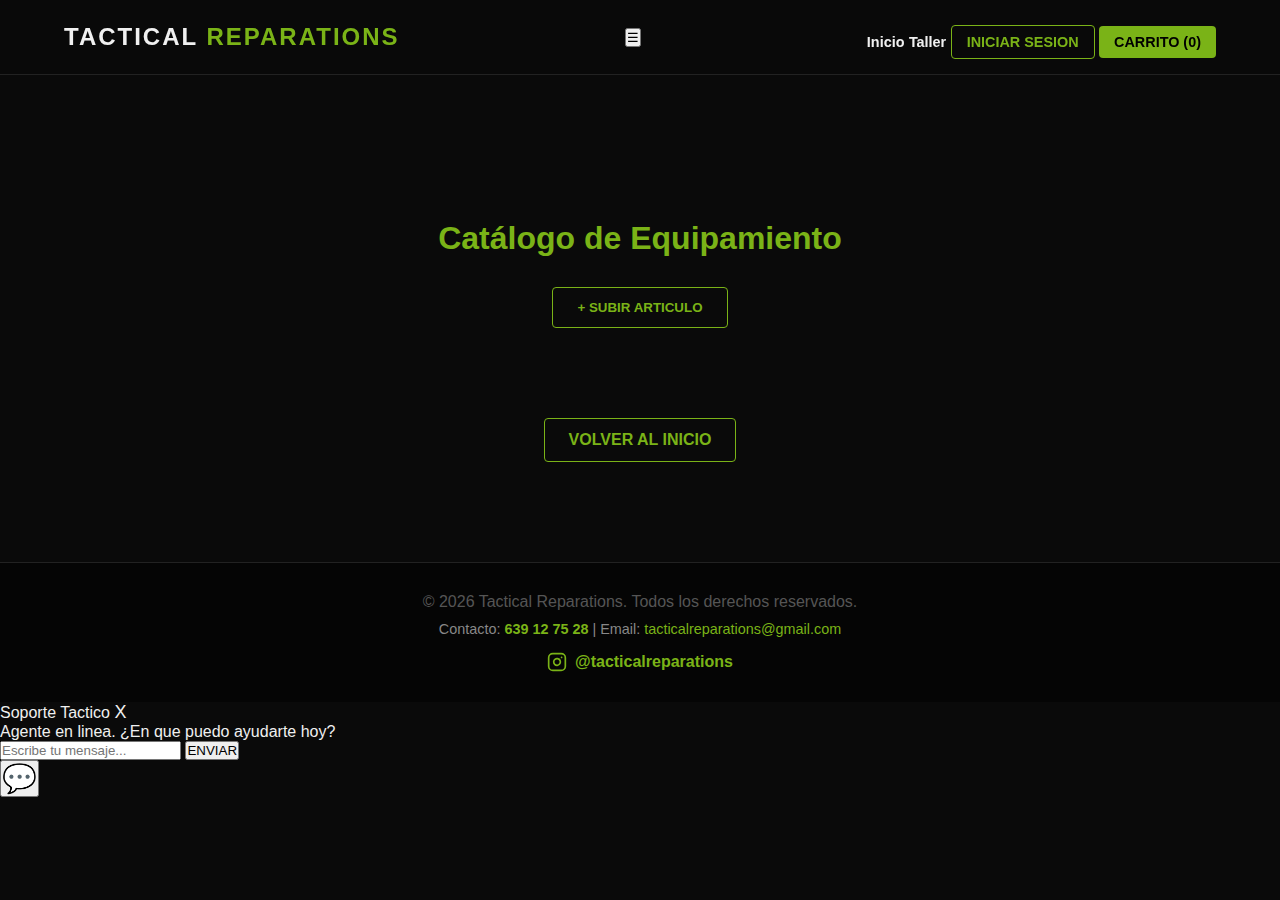
<file: marketplace.html>
<!DOCTYPE html>
<html lang="es">
<head>
    <meta charset="UTF-8">
    <meta name="viewport" content="width=device-width, initial-scale=1.0, maximum-scale=5.0">
    <meta http-equiv="X-UA-Compatible" content="IE=edge">
    <title>Mercado Completo - Tactical Reparations</title>
    <link rel="stylesheet" href="styles.css">
</head>
<body>

    <div id="custom-alert" class="overlay">
        <div class="popup-box" style="max-width: 400px; padding: 30px;">
            <h3 style="color: var(--primary-color); margin-bottom: 15px; font-size: 1.3rem;" data-i18n="alertTitle">Soporte Tactico</h3>
            <p id="custom-alert-message" style="color: #fff; margin-bottom: 20px; font-size: 1rem; line-height: 1.4;"></p>
            <button id="btn-close-alert" class="btn-primary" data-i18n="alertBtn">ENTENDIDO</button>
        </div>
    </div>

    <div id="login-popup" class="overlay">
        <div class="popup-box">
            <div class="logo-text clickable-logo">TACTICAL <span>REPARATIONS</span></div>
            <div id="login-form-container">
                <h2 style="margin-top: 10px;" data-i18n="loginTitle">Acceso Restringido</h2>
                <input type="text" id="username" placeholder="Usuario" data-i18n-placeholder="userHolder" class="input-field">
                <input type="password" id="password" placeholder="Contraseña" data-i18n-placeholder="passHolder" class="input-field">
                <button id="btn-login" class="btn-primary" data-i18n="loginBtn">Iniciar Sesion</button>
                <button class="btn-secondary btn-close-popup" style="width: 100%;" data-i18n="cancelBtn">Cancelar</button>
                <p style="margin-top: 15px; font-size: 0.9rem; color: var(--text-muted);"><span data-i18n="noAccount">¿No tienes cuenta?</span> <a href="#" id="link-to-register-start" style="color: var(--primary-color);" data-i18n="registerHere">Registrate aqui</a></p>
                <p style="margin-top: 5px; font-size: 0.9rem;"><a href="#" id="link-forgot-pass" style="color: var(--primary-color);" data-i18n="forgotPass">¿Has olvidado tu contraseña?</a></p>
            </div>
            <div id="forgot-form-container" style="display: none;">
                <h2 style="margin-top: 10px;" data-i18n="forgotTitle">Recuperar Contraseña</h2>
                <input type="text" id="forgot-username" placeholder="Usuario" data-i18n-placeholder="forgotUserHolder" class="input-field">
                <input type="email" id="forgot-email" placeholder="Email de registro" data-i18n-placeholder="forgotEmailHolder" class="input-field">
                <input type="password" id="forgot-new-pass" placeholder="Nueva Contraseña" data-i18n-placeholder="forgotNewPassHolder" class="input-field">
                <button id="btn-reset-pass" class="btn-primary" data-i18n="resetBtn">Cambiar Contraseña</button>
                <button class="btn-secondary btn-close-popup" style="width: 100%;" data-i18n="cancelBtn">Cancelar</button>
                <p style="margin-top: 15px; font-size: 0.9rem;"><a href="#" id="link-back-login" style="color: var(--primary-color);" data-i18n="backLogin">Volver a Iniciar Sesion</a></p>
            </div>
            <div id="register-form-container" style="display: none;">
                <h2 style="margin-top: 10px;" data-i18n="registerTitle">Nuevo Recluta</h2>
                <input type="text" id="reg-username" placeholder="Usuario" data-i18n-placeholder="userHolder" class="input-field">
                <input type="email" id="reg-email" placeholder="Email (Obligatorio)" data-i18n-placeholder="emailHolder" class="input-field" required>
                <input type="password" id="reg-password" placeholder="Contraseña" data-i18n-placeholder="passHolder" class="input-field">
                <button id="btn-register" class="btn-primary" data-i18n="registerBtn">Registrar Cuenta</button>
                <button class="btn-secondary btn-close-popup" style="width: 100%;" data-i18n="cancelBtn">Cancelar</button>
                <p style="margin-top: 15px; font-size: 0.9rem; color: var(--text-muted);"><span data-i18n="hasAccount">¿Ya tienes cuenta?</span> <a href="#" id="link-to-login" style="color: var(--primary-color);" data-i18n="loginBtn">Iniciar Sesion</a></p>
            </div>
        </div>
    </div>

    <div id="account-benefits-popup" class="overlay">
        <div class="popup-box">
            <h2 data-i18n="benefitsTitle">Ventajas de Unirte</h2>
            <ul style="text-align: left; color: var(--text-muted); margin-bottom: 20px; padding-left: 20px;">
                <li data-i18n="benefit1" style="margin-bottom: 10px;">Vender tus propios articulos en el Mercado.</li>
                <li data-i18n="benefit2" style="margin-bottom: 10px;">Comprar equipamiento exclusivo.</li>
                <li data-i18n="benefit3" style="margin-bottom: 10px;">Subir fotos de tus modificaciones a la Galeria.</li>
                <li data-i18n="benefit4" style="margin-bottom: 10px;">Acceso a descuentos exclusivos.</li>
                <li data-i18n="benefit5" style="margin-bottom: 10px; color: var(--primary-color);">Bono exclusivo del 20% de bienvenida en tu primera compra.</li>
            </ul>
            <button id="btn-continue-register" class="btn-primary" data-i18n="continueRegisterBtn">Continuar al Registro</button>
            <button class="btn-secondary btn-close-popup" style="width: 100%;" data-i18n="cancelBtn">Cancelar</button>
        </div>
    </div>

    <div id="edit-profile-popup" class="overlay">
        <div class="popup-box">
            <h2 data-i18n="profileTitle">Editar Perfil</h2>
            <p style="font-size: 0.9rem; color: var(--text-muted);" data-i18n="profileDesc">Actualiza tus credenciales.</p>
            <label style="display:block; text-align:left; color:var(--primary-color); margin-bottom:5px;" data-i18n="newEmailLabel">Nuevo Email:</label>
            <input type="email" id="edit-email" class="input-field">
            <label style="display:block; text-align:left; color:var(--primary-color); margin-bottom:5px;" data-i18n="newPassLabel">Nueva Contraseña (Opcional):</label>
            <input type="password" id="edit-new-pass" class="input-field">
            <hr style="border: 0; border-top: 1px solid #333; margin: 20px 0;">
            <label style="display:block; text-align:left; color:#ff4c4c; margin-bottom:5px;" data-i18n="currentPassLabel">* Contraseña ACTUAL (Requerida):</label>
            <input type="password" id="edit-current-pass" class="input-field" style="border-color: #ff4c4c;">
            <button id="btn-save-profile" class="btn-primary" data-i18n="saveChanges">Guardar Cambios</button>
            <button class="btn-secondary btn-close-popup" style="width: 100%;" data-i18n="cancelBtn">Cancelar</button>
        </div>
    </div>

    <div id="discounts-popup" class="overlay">
        <div class="popup-box">
            <h2 data-i18n="discountsMenu" style="margin-bottom: 5px;">Mis Descuentos</h2>
            <p style="color: var(--text-muted); font-size: 0.9rem; margin-bottom: 20px;" data-i18n="discountsSubtitle">Aumenta tu nivel realizando compras.</p>
            <div id="user-discounts-container" style="background: #111; padding: 20px; border-radius: 6px; border: 1px solid #333; text-align: left; line-height: 1.6; margin-bottom: 20px;"></div>
            <button class="btn-secondary btn-close-popup" style="width: 100%;" data-i18n="closeBtn">Cerrar</button>
        </div>
    </div>

    <div id="history-popup" class="overlay">
        <div class="popup-box modal-box">
            <h2 data-i18n="historyMenu" style="margin-bottom: 5px;">Historial</h2>
            <p style="color: var(--text-muted); font-size: 0.9rem; margin-bottom: 20px;" data-i18n="historyDesc">Tus operaciones en Tactical Reparations.</p>
            <h3 style="color:var(--primary-color); border-bottom: 1px solid #333; padding-bottom:5px; margin-bottom: 10px;" data-i18n="historyMyPurchases">Mis Compras</h3>
            <div id="history-purchases" style="background: #111; padding: 15px; border-radius: 4px; color: var(--text-main); font-size: 0.9rem; max-height: 200px; overflow-y: auto; margin-bottom: 20px;"></div>
            <h3 style="color:var(--primary-color); border-bottom: 1px solid #333; padding-bottom:5px; margin-bottom: 10px;" data-i18n="historyMySales">Mis Ventas (Mercado)</h3>
            <div id="history-sales" style="background: #111; padding: 15px; border-radius: 4px; color: var(--text-main); font-size: 0.9rem; max-height: 200px; overflow-y: auto; margin-bottom: 20px;"></div>
            <button class="btn-secondary btn-close-popup" style="width: 100%;" data-i18n="closeBtn">Cerrar</button>
        </div>
    </div>

    <div id="config-popup" class="overlay">
        <div class="popup-box">
            <h2 data-i18n="configTitle">Configuracion</h2>
            <p data-i18n="configDesc">Selecciona el idioma de la interfaz.</p>
            <select id="language-selector" class="input-field" style="cursor: pointer; text-align: center;">
                <option value="es">Español (ES)</option>
                <option value="en">English (EN)</option>
            </select>
            <button id="btn-save-config" class="btn-primary" data-i18n="applyBtn">Aplicar</button>
            <button class="btn-secondary btn-close-popup" style="width: 100%;" data-i18n="closeBtn">Cerrar</button>
        </div>
    </div>

    <div id="upload-item-popup" class="overlay">
        <div class="popup-box">
            <h2 data-i18n="uploadItemTitle">Añadir al Mercado</h2>
            <input type="text" id="new-item-name" placeholder="Nombre" data-i18n-placeholder="itemNameHolder" class="input-field">
            <input type="text" id="new-item-type" placeholder="Categoría" data-i18n-placeholder="itemCatHolder" class="input-field">
            <input type="number" id="new-item-price" placeholder="Precio (€)" data-i18n-placeholder="itemPriceHolder" class="input-field">
            <input type="text" id="new-item-img" placeholder="URL Imagen" data-i18n-placeholder="itemImgHolder" class="input-field">
            <textarea id="new-item-desc" placeholder="Descripción del artículo..." data-i18n-placeholder="itemDescHolder" class="input-field" style="resize: vertical; min-height: 80px;"></textarea>
            <button id="btn-submit-item" class="btn-primary" data-i18n="publishBtn">Publicar</button>
            <button class="btn-secondary btn-close-popup" style="width: 100%;" data-i18n="cancelBtn">Cancelar</button>
        </div>
    </div>

    <div id="cart-popup" class="overlay">
        <div class="popup-box modal-box" style="max-width: 600px;">
            <h2 data-i18n="cartTitle">Carrito</h2>
            <div id="cart-items-container" style="max-height: 200px; overflow-y: auto; text-align: left; margin: 15px 0;"></div>
            <div id="discount-section" style="display: flex; gap: 10px; margin-bottom: 15px;">
                <input type="text" id="discount-code" placeholder="Codigo de descuento" data-i18n-placeholder="discountPlaceholder" class="input-field" style="margin-bottom: 0;">
                <button id="btn-apply-discount" class="btn-secondary" style="margin-top: 0; padding: 10px 20px;" data-i18n="applyCodeBtn">Aplicar</button>
            </div>
            <div style="text-align: right; font-size: 1.3rem; margin-bottom: 20px; border-top: 1px solid #333; padding-top: 10px;">
                <span data-i18n="cartTotalLabel">Total:</span> <span id="cart-total-price" style="color: var(--primary-color); font-weight: bold; transition: all 0.3s;">0€</span>
                <span id="cart-discounted-price" style="color: #ff4c4c; font-weight: bold; margin-left:10px; display:none;">0€</span>
            </div>
            <div id="payment-section" style="text-align: left; margin-bottom: 20px; display: none;">
                <h4 style="margin-bottom: 10px; color: var(--text-main);" data-i18n="payMethod">Metodo de Pago:</h4>
                <select id="payment-method" class="input-field">
                    <option value="tarjeta" data-i18n="payOptCard">Tarjeta de Credito/Debito</option>
                    <option value="paypal" data-i18n="payOptPayPal">PayPal</option>
                    <option value="cripto" data-i18n="payOptCrypto">Criptomonedas</option>
                </select>
                <div id="card-details" style="display: block; margin-top: 10px;">
                    <input type="text" id="card-num" placeholder="Numero Tarjeta (12 digitos)" data-i18n-placeholder="cardNum" class="input-field" maxlength="14">
                    <div style="display: flex; gap: 10px;">
                        <input type="text" id="card-date" placeholder="MM/AA" class="input-field" style="width: 50%;" maxlength="5">
                        <input type="password" id="card-cvc" placeholder="CVC" class="input-field" style="width: 50%;" maxlength="3">
                    </div>
                </div>
                <div id="paypal-details" style="display: none; margin-top: 10px;">
                    <input type="email" id="paypal-email" placeholder="Email de PayPal asociado" data-i18n-placeholder="paypalHolder" class="input-field">
                </div>
                <div id="cripto-details" style="display: none; margin-top: 10px;">
                    <input type="text" id="cripto-wallet" placeholder="Direccion de tu Wallet (BTC/ETH)" data-i18n-placeholder="cryptoHolder" class="input-field">
                </div>
            </div>
            <button id="btn-checkout" class="btn-primary" style="display: none; margin-bottom: 10px;" data-i18n="checkoutBtn">Confirmar Transaccion</button>
            <button class="btn-secondary btn-close-popup" data-i18n="continueBtn" style="width: 100%;">Seguir Comprando</button>
        </div>
    </div>

    <div id="main-content" style="display: block;">
        
        <header>
            <div class="container header-content">
                <div class="logo-text clickable-logo" style="cursor: pointer;">TACTICAL <span>REPARATIONS</span></div>
                <button id="mobile-menu-btn" class="menu-toggle">☰</button>
                <nav id="nav-menu" class="nav-menu">
                    <a href="index.html" class="nav-link" data-i18n="navHome">Inicio</a>
                    <a href="index.html#reparacion" class="nav-link" data-i18n="navRepair">Taller</a>
                    <button id="btn-nav-login" class="btn-secondary" style="padding: 8px 15px; font-size: 0.9rem;" data-i18n="loginBtn">Iniciar Sesion</button>
                    
                    <div id="user-controls" style="display: none; position: relative;" class="user-controls">
                        <button id="btn-user-menu-trigger" class="btn-secondary" style="padding: 8px 15px; font-size: 0.9rem; border-color: var(--primary-color); color: var(--primary-color);">Agente</button>
                        <div id="user-dropdown-content" class="dropdown-content">
                            <a href="index.html" id="btn-menu-profile" data-i18n="profileBtn">Mi Perfil</a>
                            <a href="#" id="btn-menu-history" data-i18n="historyMenu">Historial</a>
                            <a href="#" id="btn-menu-discounts" data-i18n="discountsMenu">Mis Descuentos</a>
                            <a href="#" id="btn-menu-logout" style="color: #ff4c4c;" data-i18n="logoutBtn">Cerrar Sesion</a>
                        </div>
                    </div>
                    
                    <button id="btn-open-cart" class="btn-secondary" style="padding: 8px 15px; font-size: 0.9rem; background: var(--primary-color); color: #000; border: none;">
                        <span data-i18n="cartTitle">Carrito</span> (<span id="cart-count" style="font-weight: bold;">0</span>)
                    </button>
                </nav>
            </div>
        </header>

        <div class="container main-sections-container" style="padding-top: 120px;">
            <section id="mercado-full">
                <h1 data-i18n="marketTitle" style="color:var(--primary-color); margin-bottom: 20px;">Catálogo Completo de Equipamiento</h1>
                
                <div class="controls" style="margin-bottom: 30px; display: flex; justify-content: center;">
                    <button class="btn-secondary" id="btn-open-upload-item" data-i18n="uploadItemBtn">+ Subir Articulo</button>
                </div>
                
                <div class="grid" id="productos-db-full"></div>
                
                <div style="margin-top: 40px;">
                    <a href="index.html" class="btn-secondary" style="display:inline-block; width:auto; text-decoration: none;" data-i18n="claimBack">Volver al Inicio</a>
                </div>
            </section>
        </div>
        
        <footer>
            <div class="container">
                <p data-i18n="copyrightText">&copy; 2026 Tactical Reparations. Todos los derechos reservados.</p>
                <p style="margin-top: 10px; font-size: 0.9rem; color: var(--text-muted);">
                    <span data-i18n="footerContact">Contacto:</span> <span style="color: var(--primary-color); font-weight: bold;">639 12 75 28</span> | Email: <a href="mailto:tacticalreparations@gmail.com" style="color: var(--primary-color); text-decoration: none;">tacticalreparations@gmail.com</a>
                </p>
                <div style="margin-top: 15px; display: flex; justify-content: center; align-items: center; gap: 8px;">
                    <svg width="20" height="20" viewBox="0 0 24 24" fill="none" stroke="var(--primary-color)" stroke-width="2" stroke-linecap="round" stroke-linejoin="round">
                        <rect x="2" y="2" width="20" height="20" rx="5" ry="5"></rect>
                        <path d="M16 11.37A4 4 0 1 1 12.63 8 4 4 0 0 1 16 11.37z"></path>
                        <line x1="17.5" y1="6.5" x2="17.51" y2="6.5"></line>
                    </svg>
                    <a href="https://instagram.com/tacticalreparations" target="_blank" style="color: var(--primary-color); text-decoration: none; font-weight: bold;">@tacticalreparations</a>
                </div>
            </div>
        </footer>

    </div>

    <div id="tactical-chat-widget">
        <div id="chat-window">
            <div id="chat-header">
                <span id="chat-title" data-i18n="chatTitle">Soporte Tactico</span>
                <span id="close-chat" style="cursor:pointer; font-size:18px;">X</span>
            </div>
            <div id="chat-messages">
                <div class="msg-bot" id="chat-welcome" data-i18n="chatWelcome">Agente en linea. ¿En que puedo ayudarte hoy?</div>
            </div>
            <div id="chat-input-area">
                <input type="text" id="chat-input" placeholder="..." data-i18n-placeholder="chatInput">
                <button id="chat-send" data-i18n="chatSendBtn">ENVIAR</button>
            </div>
        </div>
        <button id="chat-toggle" style="font-size: 28px;">💬</button>
    </div>

    <script src="script.js"></script> 
</body>
</html>
</file>
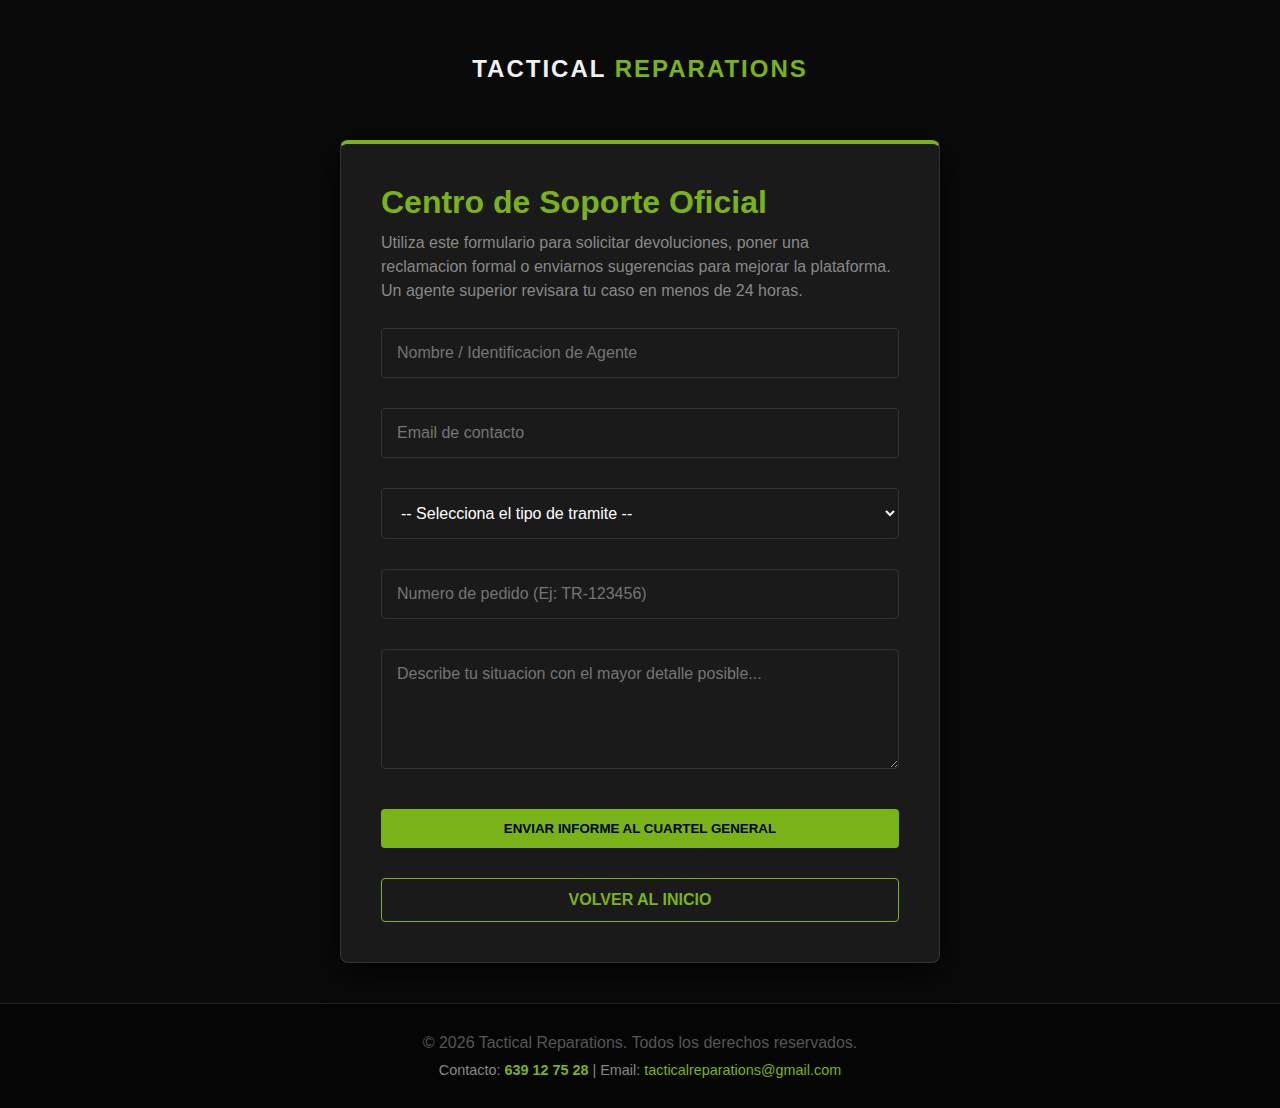
<file: reclamaciones.html>
<!DOCTYPE html>
<html lang="es">
<head>
    <meta charset="UTF-8">
    <meta name="viewport" content="width=device-width, initial-scale=1.0">
    <title>Soporte y Reclamaciones - Tactical Reparations</title>
    <link rel="stylesheet" href="styles.css">
    <style>
        .claims-container { min-height: 100vh; display: flex; flex-direction: column; align-items: center; justify-content: center; padding: 140px 20px 40px 20px; }
        .claims-box { background: var(--bg-panel); padding: 40px; border: 1px solid #333; border-radius: 8px; max-width: 600px; width: 100%; border-top: 4px solid var(--primary-color); box-shadow: 0 10px 30px rgba(0,0,0,0.8); }
        .claims-box h1 { margin-bottom: 10px; color: var(--primary-color); }
        .claims-box p { color: var(--text-muted); margin-bottom: 25px; line-height: 1.5; }
    </style>
</head>
<body>

    <div id="custom-alert" class="overlay">
        <div class="popup-box" style="max-width: 400px; padding: 30px; border-top: 4px solid var(--primary-color);">
            <h3 style="color: var(--primary-color); margin-bottom: 15px; font-size: 1.3rem;" data-i18n="alertTitle">Soporte Táctico</h3>
            <p id="custom-alert-message" style="color: #fff; margin-bottom: 20px; font-size: 1rem; line-height: 1.4;"></p>
            <button id="btn-close-alert" class="btn-primary" data-i18n="alertBtn">ENTENDIDO</button>
        </div>
    </div>

    <header style="position: absolute; top: 40px; background: transparent; border: none; width: 100%;">
        <div class="container header-content" style="justify-content: center;">
            <div class="logo-text">TACTICAL <span>REPARATIONS</span></div>
        </div>
    </header>

    <div class="claims-container">
        <div class="claims-box">
            <h1 data-i18n="claimsTitle">Centro de Soporte Oficial</h1>
            <p data-i18n="claimsDesc">Utiliza este formulario para solicitar devoluciones, poner una reclamacion formal o enviarnos sugerencias para mejorar la plataforma. Un agente superior revisara tu caso en menos de 24 horas.</p>
            
            <form class="tactical-form" id="form-reclamaciones" style="margin-top: 0;">
                <input type="text" id="claim-name" placeholder="Nombre / Identificacion de Agente" data-i18n-placeholder="claimName" class="input-field" required>
                <input type="email" id="claim-email" placeholder="Email de contacto" data-i18n-placeholder="claimEmail" class="input-field" required>
                
                <select id="claim-type" class="input-field" required>
                    <option value="" disabled selected data-i18n="claimOpt0">-- Selecciona el tipo de tramite --</option>
                    <option value="devolucion" data-i18n="claimOpt1">Solicitud de Devolucion</option>
                    <option value="reclamacion" data-i18n="claimOpt2">Reclamacion / Queja</option>
                    <option value="sugerencia" data-i18n="claimOpt3">Sugerencia de Mejora</option>
                    <option value="otro" data-i18n="claimOpt4">Otro problema tecnico</option>
                </select>
                
                <input type="text" id="claim-order" placeholder="Numero de pedido (Ej: TR-123456)" data-i18n-placeholder="claimOrder" class="input-field">
                
                <textarea id="claim-message" placeholder="Describe tu situacion con el mayor detalle posible..." data-i18n-placeholder="claimMessage" class="input-field" required style="min-height: 120px;"></textarea>
                
                <button type="submit" class="btn-primary" style="margin-top: 10px;" data-i18n="claimSend">Enviar Informe al Cuartel General</button>
                <a href="index.html" class="btn-secondary" style="display: block; text-align: center; text-decoration: none; margin-top: 15px;" data-i18n="claimBack">Volver al Inicio</a>
            </form>
        </div>
    </div>

    <footer style="margin-top: auto; width: 100%;">
        <div class="container" style="text-align: center;">
            <p data-i18n="copyrightText">&copy; 2026 Tactical Reparations. Todos los derechos reservados.</p>
            <p style="margin-top: 10px; font-size: 0.9rem; color: var(--text-muted);">
                <span data-i18n="footerContact">Contacto:</span> <span style="color: var(--primary-color); font-weight: bold;">639 12 75 28</span> | Email: <a href="mailto:tacticalreparations@gmail.com" style="color: var(--primary-color); text-decoration: none;">tacticalreparations@gmail.com</a>
            </p>
        </div>
    </footer>

    <script>
        // TRADUCTOR DE LA PÁGINA DE RECLAMACIONES
        const currentLang = localStorage.getItem("tactical_lang") || "es";
        const translations = {
            es: {
                claimsTitle: "Centro de Soporte Oficial", claimsDesc: "Utiliza este formulario para solicitar devoluciones, poner una reclamacion formal o enviarnos sugerencias para mejorar la plataforma. Un agente superior revisara tu caso en menos de 24 horas.", claimOpt0: "-- Selecciona el tipo de tramite --", claimOpt1: "Solicitud de Devolucion", claimOpt2: "Reclamacion / Queja", claimOpt3: "Sugerencia de Mejora", claimOpt4: "Otro problema tecnico", claimSend: "Enviar Informe al Cuartel General", claimBack: "Volver al Inicio", footerContact: "Contacto:", alertTitle: "Soporte Táctico", alertBtn: "ENTENDIDO",
                claimName: "Nombre / Identificacion de Agente", claimEmail: "Email de contacto", claimOrder: "Numero de pedido (Ej: TR-123456)", claimMessage: "Describe tu situacion con el mayor detalle posible...", successMsg: "Formulario enviado con exito. El equipo de Tactical Reparations se pondra en contacto contigo pronto.", copyrightText: "© 2026 Tactical Reparations. Todos los derechos reservados."
            },
            en: {
                claimsTitle: "Official Support Center", claimsDesc: "Use this form to request returns, file a formal complaint, or send us suggestions to improve the platform. A senior agent will review your case in less than 24 hours.", claimOpt0: "-- Select request type --", claimOpt1: "Return Request", claimOpt2: "Complaint / Claim", claimOpt3: "Improvement Suggestion", claimOpt4: "Other technical issue", claimSend: "Send Report to HQ", claimBack: "Back to Home", footerContact: "Contact:", alertTitle: "Tactical Support", alertBtn: "UNDERSTOOD",
                claimName: "Name / Agent ID", claimEmail: "Contact Email", claimOrder: "Order Number (e.g. TR-123456)", claimMessage: "Describe your situation in as much detail as possible...", successMsg: "Form successfully submitted. The Tactical Reparations team will contact you shortly.", copyrightText: "© 2026 Tactical Reparations. All rights reserved."
            }
        };

        const applyLanguage = () => {
            document.querySelectorAll("[data-i18n]").forEach(el => {
                const key = el.getAttribute("data-i18n");
                if(translations[currentLang][key]) el.textContent = translations[currentLang][key];
            });
            document.querySelectorAll("[data-i18n-placeholder]").forEach(el => {
                const key = el.getAttribute("data-i18n-placeholder");
                if(translations[currentLang][key]) el.placeholder = translations[currentLang][key];
            });
        };
        applyLanguage();

        // SISTEMA DE ALERTAS PERSONALIZADO
        const showAlert = (msg, callback) => {
            document.getElementById("custom-alert-message").textContent = msg;
            const alertBox = document.getElementById("custom-alert");
            alertBox.classList.add("active");
            
            const closeBtn = document.getElementById("btn-close-alert");
            const newCloseBtn = closeBtn.cloneNode(true);
            closeBtn.parentNode.replaceChild(newCloseBtn, closeBtn);
            
            newCloseBtn.addEventListener("click", () => {
                alertBox.classList.remove("active");
                if(callback) callback();
            });
        };

        document.getElementById("form-reclamaciones").addEventListener("submit", (e) => {
            e.preventDefault();
            const msg = translations[currentLang].successMsg;
            showAlert(msg, () => {
                window.location.href = "index.html#reparacion"; 
            });
        });
    </script>
</body>
</html>
</file>
<file: styles.css>
:root {
    --bg-dark: #0a0a0a;
    --bg-panel: #1a1a1a;
    --primary-color: #7ab317; 
    --text-main: #f0f0f0;
    --text-muted: #888888;
}

* { margin: 0; padding: 0; box-sizing: border-box; font-family: 'Segoe UI', Tahoma, sans-serif; scroll-behavior: smooth; }

body { background-color: var(--bg-dark); color: var(--text-main); overflow-x: hidden; }

.container { width: 90%; max-width: 1200px; margin: 0 auto; }
.main-sections-container { padding-bottom: 50px; }

.logo-text { font-size: 24px; font-weight: 900; letter-spacing: 2px; color: var(--text-main); }
.logo-text span { color: var(--primary-color); }

.overlay { position: fixed; top: 0; left: 0; width: 100%; height: 100%; background: rgba(0, 0, 0, 0.9); display: flex; justify-content: center; align-items: center; z-index: 1000; opacity: 0; pointer-events: none; transition: opacity 0.3s ease; }
.overlay.active { opacity: 1; pointer-events: all; }

.popup-box { background: var(--bg-panel); padding: 40px; border: 1px solid #333; border-radius: 8px; text-align: center; max-width: 450px; border-top: 4px solid var(--primary-color); margin: 0 20px; width: 100%; }
.popup-box h2 { margin-bottom: 15px; }
.popup-box p { margin-bottom: 20px; color: var(--text-muted); line-height: 1.5; }

#privacy-popup .modal-box, #cart-popup .modal-box { max-width: 800px; max-height: 80vh; overflow-y: auto; text-align: left; }
#privacy-popup h3 { color: var(--primary-color); margin-top: 15px; margin-bottom: 5px; }

.input-field { width: 100%; padding: 12px; margin-bottom: 15px; background: #000; border: 1px solid #333; color: white; border-radius: 4px; }
.input-field option { background-color: #111; color: white; } 

.btn-primary, .btn-secondary { padding: 12px 24px; border: none; cursor: pointer; font-weight: bold; text-transform: uppercase; transition: 0.2s; border-radius: 4px; margin-top: 10px; }
.btn-primary { background: var(--primary-color); color: #000; width: 100%; }
.btn-primary:hover { background: #8bd419; }
.btn-secondary { background: transparent; border: 1px solid var(--primary-color); color: var(--primary-color); }
.btn-secondary:hover { background: rgba(122, 179, 23, 0.1); }

header { background: rgba(10, 10, 10, 0.95); position: fixed; width: 100%; z-index: 100; border-bottom: 1px solid #222; padding: 15px 0; }
.header-content { display: flex; justify-content: space-between; align-items: center; }
.nav-link { color: var(--text-main); text-decoration: none; font-weight: 600; font-size: 0.9rem; }
.nav-link:hover { color: var(--primary-color); }

.dropdown-content { display: none; position: absolute; top: 100%; right: 0; background-color: var(--bg-panel); min-width: 160px; box-shadow: 0px 8px 16px 0px rgba(0,0,0,0.5); z-index: 1; border: 1px solid #333; border-radius: 4px; text-align: left; }
.dropdown-content a { color: var(--text-main); padding: 12px 16px; text-decoration: none; display: block; font-size: 0.9rem; }
.dropdown-content a:hover {background-color: #000; color: var(--primary-color);}
.show { display: block; }

section { padding: 100px 0 50px 0; text-align: center; }

#hero { background: linear-gradient(rgba(0,0,0,0.7), rgba(0,0,0,0.7)), url('https://images.unsplash.com/photo-1530906358829-e84b2769270f?crop=entropy&cs=tinysrgb&fit=max&fm=jpg&q=80&w=1920') center/cover; display: flex; align-items: center; justify-content: center; min-height: 100vh; padding: 0; }
.hero-content { display: flex; flex-direction: column; align-items: center; padding: 20px; text-align: center; }
.hero-content h1 { font-size: 3rem; margin-bottom: 20px; text-transform: uppercase; }
.hero-content p { font-size: 1.2rem; margin-bottom: 30px; max-width: 600px; color: var(--text-muted); }

/* GRID DEL MERCADO Y TARJETAS */
.grid { display: grid; grid-template-columns: repeat(auto-fill, minmax(250px, 1fr)); gap: 25px; margin-top: 40px; justify-content: center; }
.card { background: var(--bg-panel); padding: 20px; border: 1px solid #222; border-radius: 8px; text-align: center; transition: transform 0.3s ease; display: flex; flex-direction: column; height: 100%; }
.card:hover { border-color: var(--primary-color); transform: translateY(-5px); }
.card h3 { color: var(--primary-color); font-size: 1.1rem; }
.card .price { font-size: 1.5rem; font-weight: bold; margin: 10px 0; color: white;}
.btn-add-cart { margin-top: auto; }

/* EFECTO DE HOVER CON DESCRIPCIÓN PARA LA IMAGEN */
.img-container {
    position: relative;
    width: 100%;
    height: 180px;
    border-radius: 4px;
    margin-bottom: 15px;
    overflow: hidden;
    cursor: pointer;
}
.img-container img {
    width: 100%;
    height: 100%;
    object-fit: cover;
    transition: transform 0.4s ease;
}
.product-overlay {
    position: absolute;
    top: 0;
    left: 0;
    width: 100%;
    height: 100%;
    background: rgba(10, 10, 10, 0.9);
    color: #fff;
    display: flex;
    align-items: center;
    justify-content: center;
    padding: 15px;
    opacity: 0;
    transition: opacity 0.4s ease;
    font-size: 0.95rem;
    line-height: 1.5;
    text-align: center;
    border: 1px solid var(--primary-color);
    overflow-y: auto; 
    scrollbar-width: none;
}
.img-container:hover .product-overlay {
    opacity: 1;
}
.img-container:hover img {
    transform: scale(1.1); 
}

.tactical-form { max-width: 600px; margin: 30px auto 0 auto; display: flex; flex-direction: column; gap: 15px; text-align: left; }
.tactical-form input, .tactical-form textarea, .tactical-form select { padding: 15px; background: var(--bg-panel); border: 1px solid #333; color: white; border-radius: 4px; font-size: 1rem; }
.tactical-form textarea { resize: vertical; min-height: 150px; }

/* CARRUSEL ARREGLADO (Para que las fotos no se pongan azules) */
.swiper { width: 100%; padding-top: 30px; padding-bottom: 50px; }
.swiper-slide { 
    width: 300px; 
    height: 400px; 
    border-radius: 12px; 
    border: 2px solid #333; 
    overflow: hidden; 
    background: #111 url('data:image/svg+xml;utf8,<svg xmlns="http://www.w3.org/2000/svg" viewBox="0 0 100 100"><circle cx="50" cy="50" fill="none" stroke="%237ab317" stroke-width="8" r="35" stroke-dasharray="164 56"><animateTransform attributeName="transform" type="rotate" repeatCount="indefinite" dur="1s" values="0 50 50;360 50 50"/></circle></svg>') center/40px no-repeat; 
    user-select: none; 
}
.swiper-slide img { 
    width: 100%; 
    height: 100%; 
    object-fit: cover; 
    -webkit-user-drag: none; 
    user-select: none;
}
.swiper-button-next, .swiper-button-prev { color: var(--primary-color) !important; }
.swiper-pagination-bullet-active { background: var(--primary-color) !important; }
.swiper-pagination-bullet { background: #555; opacity: 1; }

.cart-item { display: flex; justify-content: space-between; align-items: center; background: #000; padding: 15px; border-radius: 6px; border: 1px solid #333; margin-bottom: 10px; }
.cart-item-info { flex-grow: 1; margin-right: 15px; }
.cart-item-info h4 { color: var(--primary-color); margin-bottom: 5px; }
.cart-controls { display: flex; align-items: center; gap: 10px; }
.btn-qty { background: #222; color: white; border: 1px solid var(--primary-color); padding: 5px 10px; cursor: pointer; border-radius: 4px; font-weight: bold;}
.btn-qty:hover { background: var(--primary-color); color: black;}

footer { text-align: center; padding: 30px 0; background: #050505; color: #555; border-top: 1px solid #222; }
</file>
